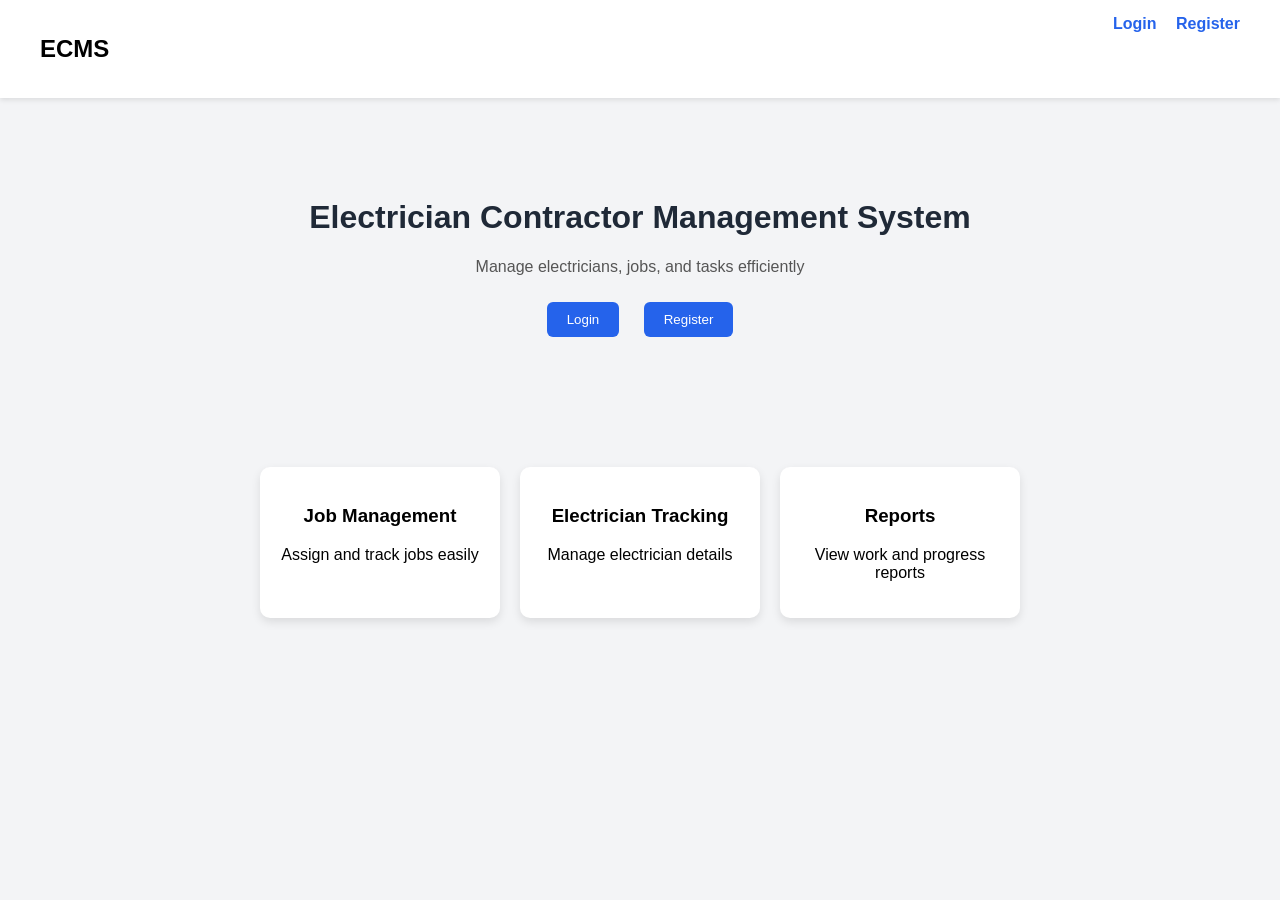
<file: Frontend/index.html>
<!DOCTYPE html>
<html>
<head>
  <title>Home</title>
  <link rel="stylesheet" href="style.css">
</head>

<body>

<div class="navbar">
  <h2>ECMS</h2>
  <div>
    <a href="login.html">Login</a>
    <a href="register.html">Register</a>
  </div>
</div>

<div class="hero">
  <h1>Electrician Contractor Management System</h1>
  <p>Manage electricians, jobs, and tasks efficiently</p>

  <a href="login.html"><button class="btn">Login</button></a>
  <a href="register.html"><button class="btn">Register</button></a>
</div>

<div class="features">
  <div class="card">
    <h3>Job Management</h3>
    <p>Assign and track jobs easily</p>
  </div>

  <div class="card">
    <h3>Electrician Tracking</h3>
    <p>Manage electrician details</p>
  </div>

  <div class="card">
    <h3>Reports</h3>
    <p>View work and progress reports</p>
  </div>
</div>

</body>
</html>
</file>
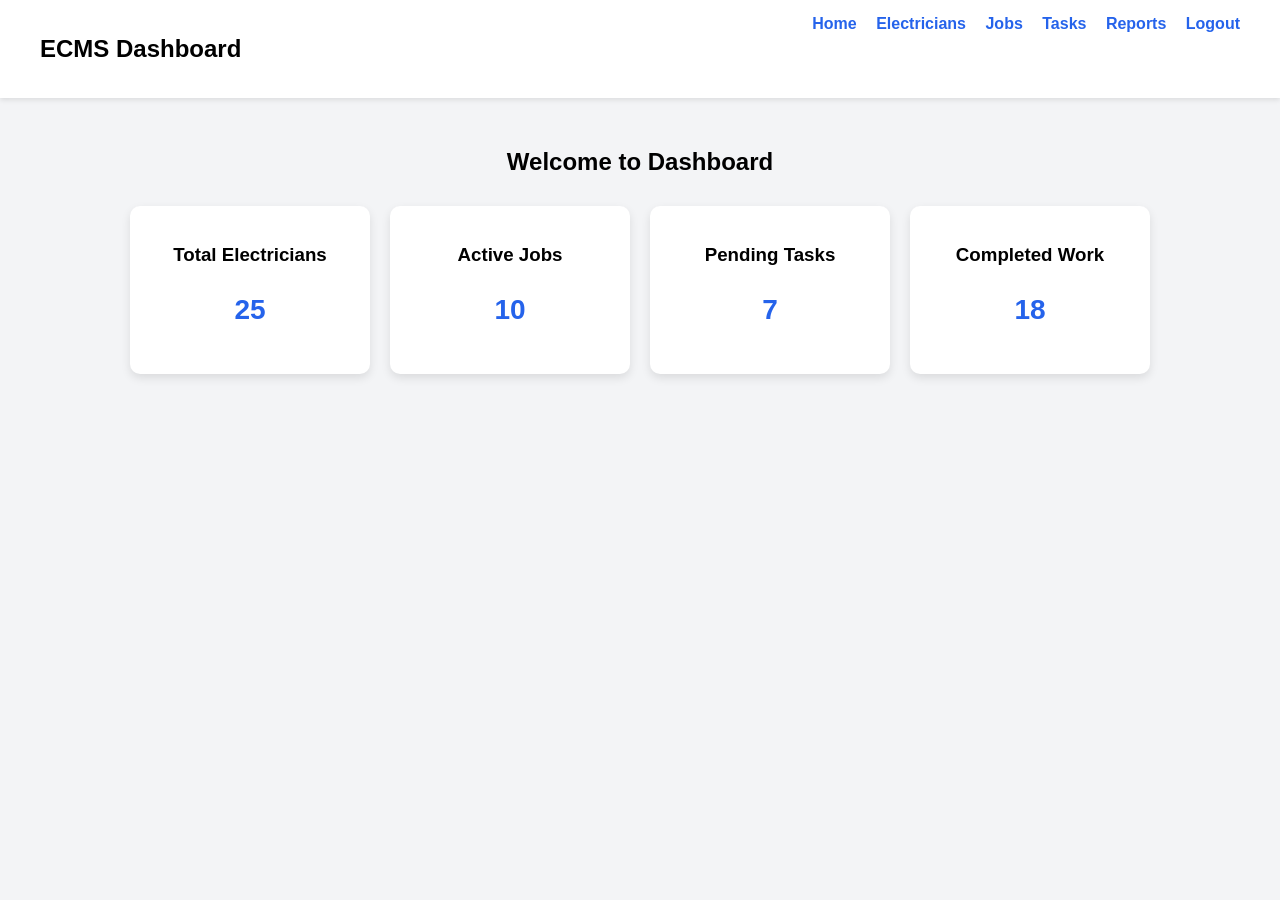
<file: Frontend/dashboard.html>
<!DOCTYPE html>
<html>
<head>
  <title>Dashboard</title>
  <link rel="stylesheet" href="style.css">
</head>

<body>

<!-- Navbar -->
<div class="navbar">
  <h2>ECMS Dashboard</h2>
  <div>
    <a href="dashboard.html">Home</a>
    <a href="electricians.html">Electricians</a>
    <a href="jobs.html">Jobs</a>
    <a href="tasks.html">Tasks</a>
    <a href="reports.html">Reports</a>
    <a href="index.html">Logout</a>
  </div>
</div>

<!-- Dashboard Section -->
<div class="dashboard-container">

  <h2>Welcome to Dashboard</h2>

  <div class="summary-cards">

    <div class="card">
      <h3>Total Electricians</h3>
      <p class="number">25</p>
    </div>

    <div class="card">
      <h3>Active Jobs</h3>
      <p class="number">10</p>
    </div>

    <div class="card">
      <h3>Pending Tasks</h3>
      <p class="number">7</p>
    </div>

    <div class="card">
      <h3>Completed Work</h3>
      <p class="number">18</p>
    </div>

  </div>

</div>

</body>
</html>
</file>
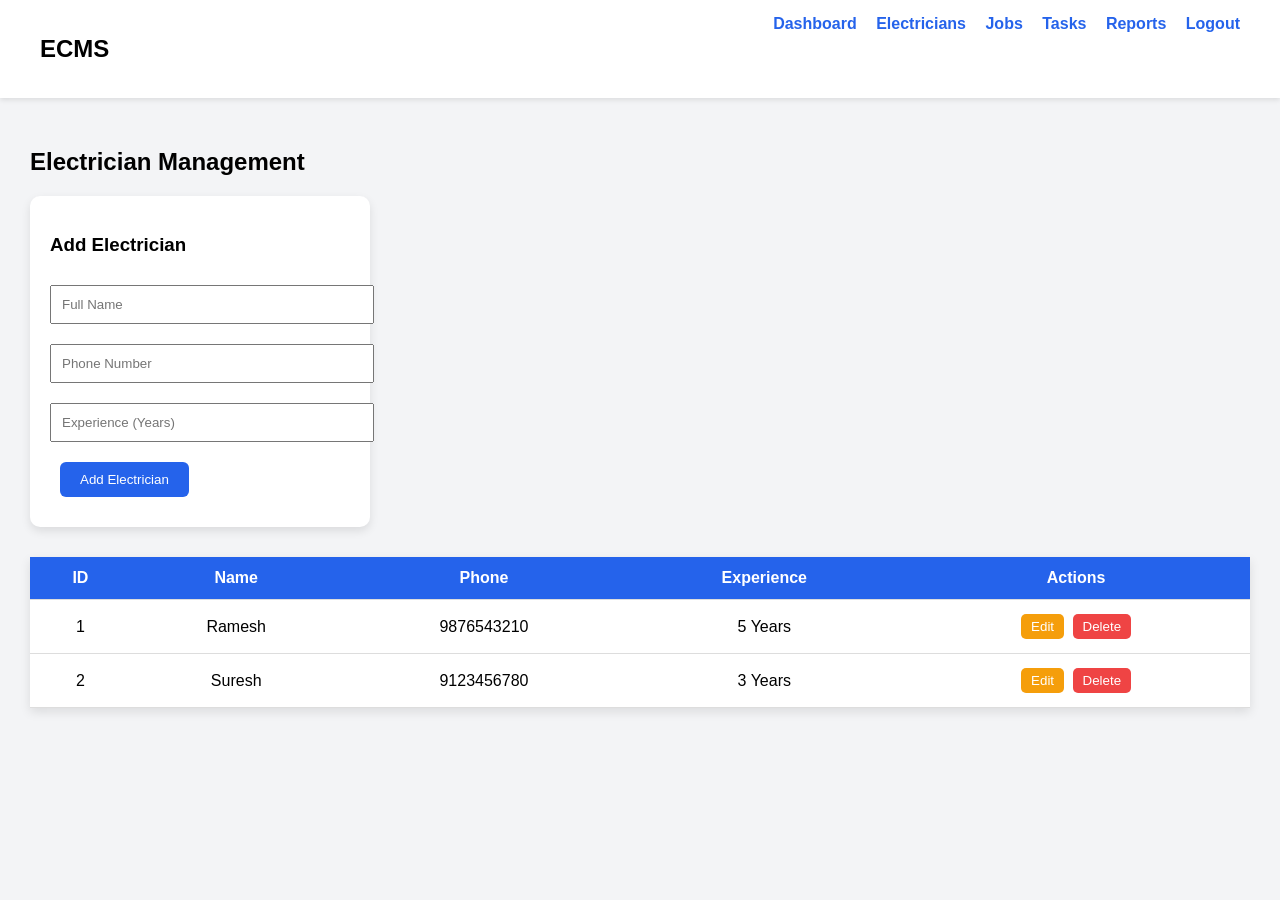
<file: Frontend/electricians.html>
<!DOCTYPE html>
<html>
<head>
  <title>Electrician Management</title>
  <link rel="stylesheet" href="style.css">
</head>

<body>

<!-- Navbar -->
<div class="navbar">
  <h2>ECMS</h2>
  <div>
    <a href="dashboard.html">Dashboard</a>
    <a href="electricians.html">Electricians</a>
    <a href="jobs.html">Jobs</a>
    <a href="tasks.html">Tasks</a>
    <a href="reports.html">Reports</a>
    <a href="index.html">Logout</a>
  </div>
</div>

<div class="container">

  <h2>Electrician Management</h2>

  <!-- Add Electrician Form -->
  <div class="form-box">
    <h3>Add Electrician</h3>

    <input type="text" placeholder="Full Name">
    <input type="text" placeholder="Phone Number">
    <input type="text" placeholder="Experience (Years)">

    <button class="btn">Add Electrician</button>
  </div>

  <!-- Electrician Table -->
  <table>
    <thead>
      <tr>
        <th>ID</th>
        <th>Name</th>
        <th>Phone</th>
        <th>Experience</th>
        <th>Actions</th>
      </tr>
    </thead>

    <tbody>
      <tr>
        <td>1</td>
        <td>Ramesh</td>
        <td>9876543210</td>
        <td>5 Years</td>
        <td>
          <button class="edit-btn">Edit</button>
          <button class="delete-btn">Delete</button>
        </td>
      </tr>

      <tr>
        <td>2</td>
        <td>Suresh</td>
        <td>9123456780</td>
        <td>3 Years</td>
        <td>
          <button class="edit-btn">Edit</button>
          <button class="delete-btn">Delete</button>
        </td>
      </tr>
    </tbody>
  </table>

</div>

</body>
</html>
</file>
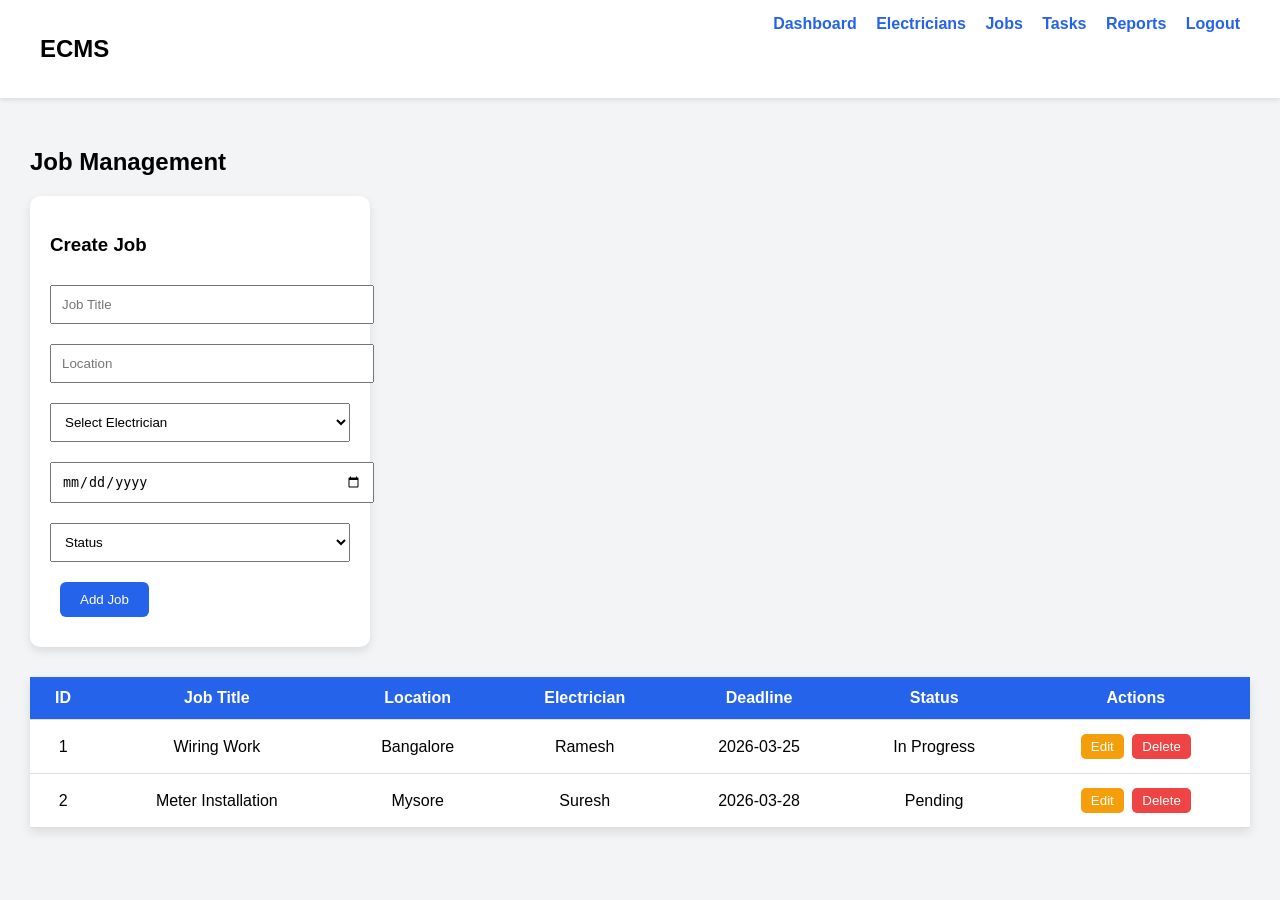
<file: Frontend/jobs.html>
<!DOCTYPE html>
<html>
<head>
  <title>Job Management</title>
  <link rel="stylesheet" href="style.css">
</head>

<body>

<!-- Navbar -->
<div class="navbar">
  <h2>ECMS</h2>
  <div>
    <a href="dashboard.html">Dashboard</a>
    <a href="electricians.html">Electricians</a>
    <a href="jobs.html">Jobs</a>
    <a href="tasks.html">Tasks</a>
    <a href="reports.html">Reports</a>
    <a href="index.html">Logout</a>
  </div>
</div>

<div class="container">

  <h2>Job Management</h2>

  <!-- Add Job Form -->
  <div class="form-box">
    <h3>Create Job</h3>

    <input type="text" placeholder="Job Title">
    <input type="text" placeholder="Location">

    <select>
      <option>Select Electrician</option>
      <option>Ramesh</option>
      <option>Suresh</option>
    </select>

    <input type="date">

    <select>
      <option>Status</option>
      <option>Pending</option>
      <option>In Progress</option>
      <option>Completed</option>
    </select>

    <button class="btn">Add Job</button>
  </div>

  <!-- Jobs Table -->
  <table>
    <thead>
      <tr>
        <th>ID</th>
        <th>Job Title</th>
        <th>Location</th>
        <th>Electrician</th>
        <th>Deadline</th>
        <th>Status</th>
        <th>Actions</th>
      </tr>
    </thead>

    <tbody>
      <tr>
        <td>1</td>
        <td>Wiring Work</td>
        <td>Bangalore</td>
        <td>Ramesh</td>
        <td>2026-03-25</td>
        <td>In Progress</td>
        <td>
          <button class="edit-btn">Edit</button>
          <button class="delete-btn">Delete</button>
        </td>
      </tr>

      <tr>
        <td>2</td>
        <td>Meter Installation</td>
        <td>Mysore</td>
        <td>Suresh</td>
        <td>2026-03-28</td>
        <td>Pending</td>
        <td>
          <button class="edit-btn">Edit</button>
          <button class="delete-btn">Delete</button>
        </td>
      </tr>
    </tbody>
  </table>

</div>

</body>
</html>
</file>
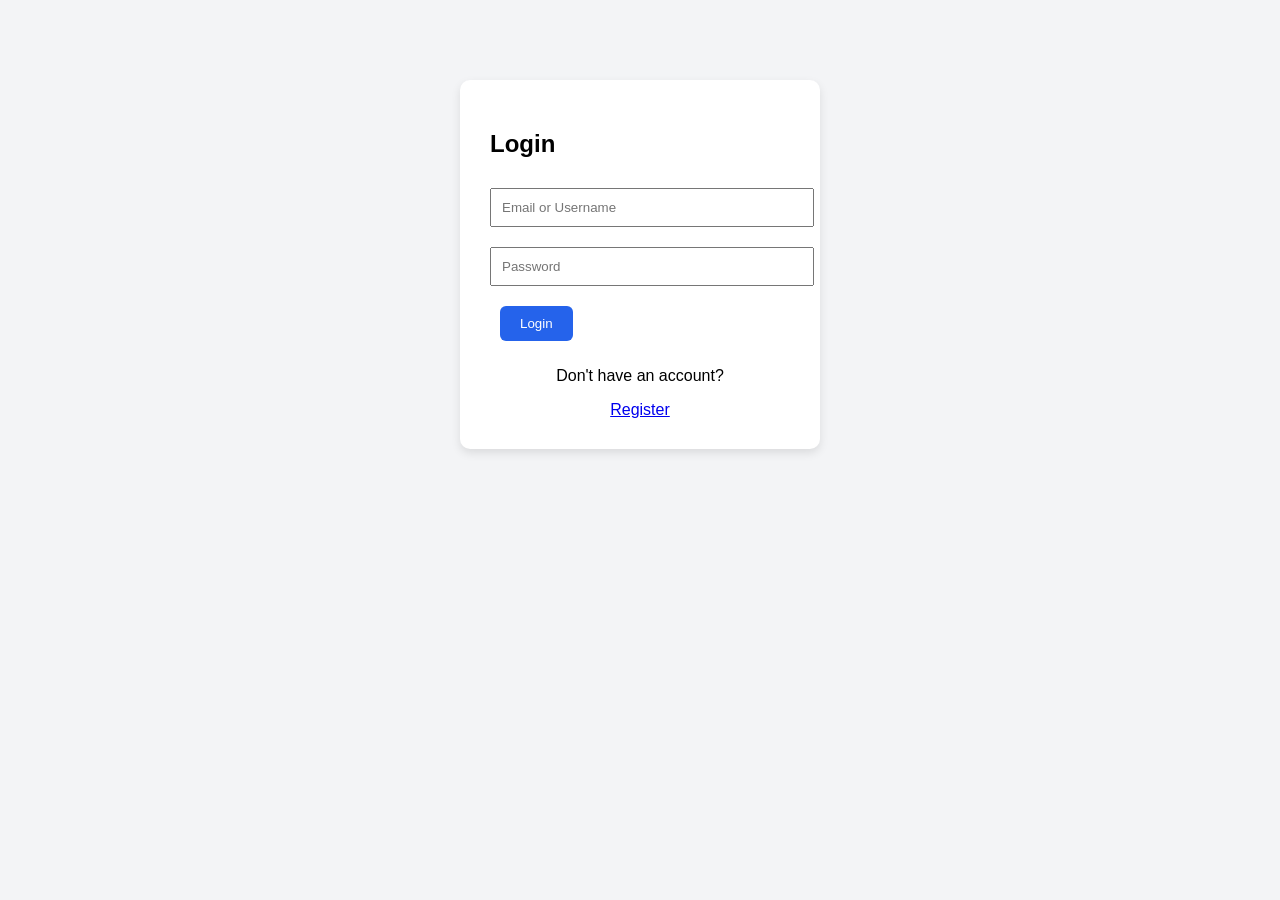
<file: Frontend/login.html>
<!DOCTYPE html>
<html>
<head>
  <title>Login</title>
  <link rel="stylesheet" href="style.css">
</head>

<body>

<div class="form-container">
  <h2>Login</h2>

  <input type="text" placeholder="Email or Username">
  <input type="password" placeholder="Password">

  <button class="btn">Login</button>

  <div class="link">
    <p>Don't have an account?</p>
    <a href="register.html">Register</a>
  </div>
</div>

</body>
</html>
</file>
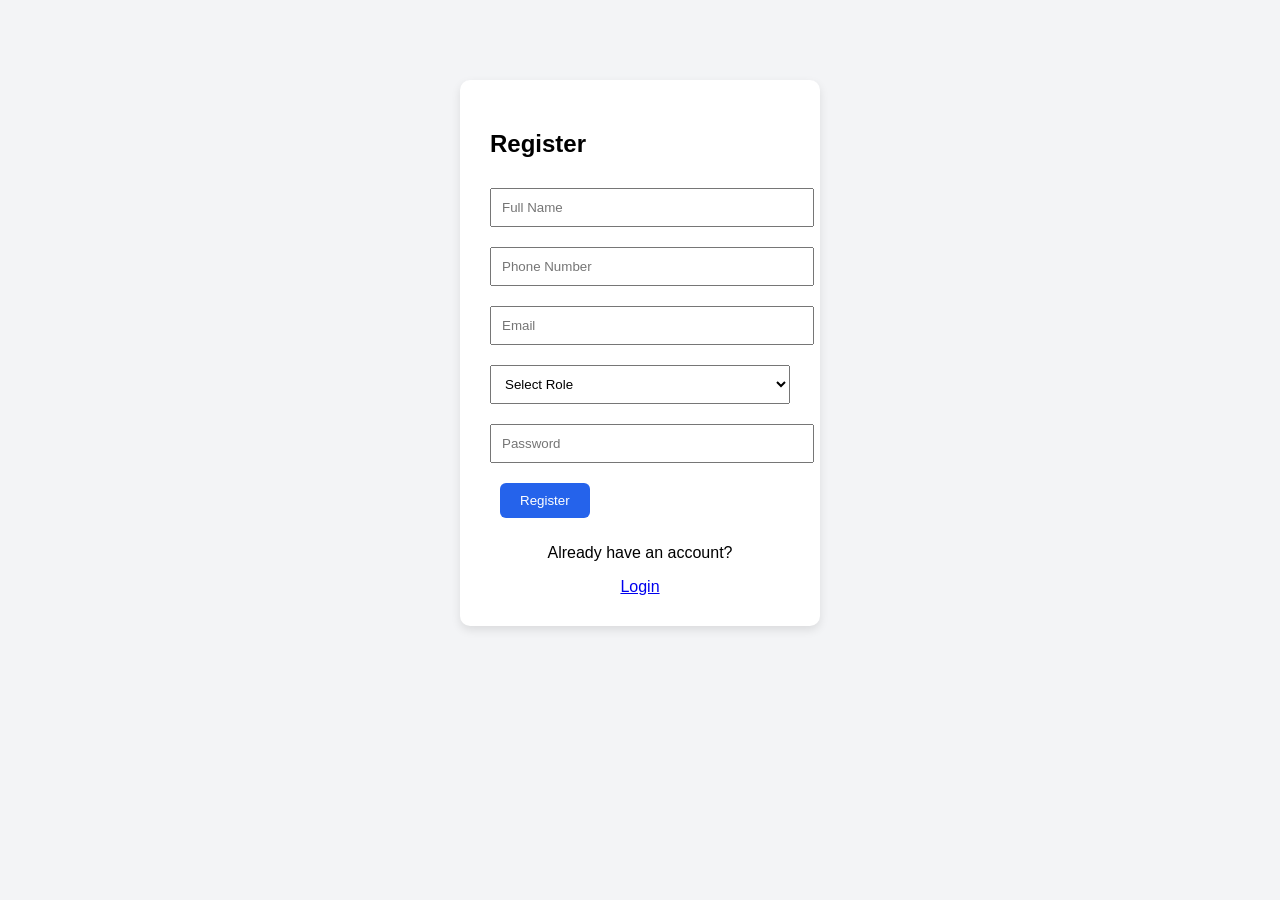
<file: Frontend/register.html>
<!DOCTYPE html>
<html>
<head>
  <title>Register</title>
  <link rel="stylesheet" href="style.css">
</head>

<body>

<div class="form-container">
  <h2>Register</h2>

  <input type="text" placeholder="Full Name">
  <input type="text" placeholder="Phone Number">
  <input type="email" placeholder="Email">

  <select>
    <option>Select Role</option>
    <option>Admin</option>
    <option>Electrician</option>
  </select>

  <input type="password" placeholder="Password">

  <button class="btn">Register</button>

  <div class="link">
    <p>Already have an account?</p>
    <a href="login.html">Login</a>
  </div>
</div>

</body>
</html>
</file>
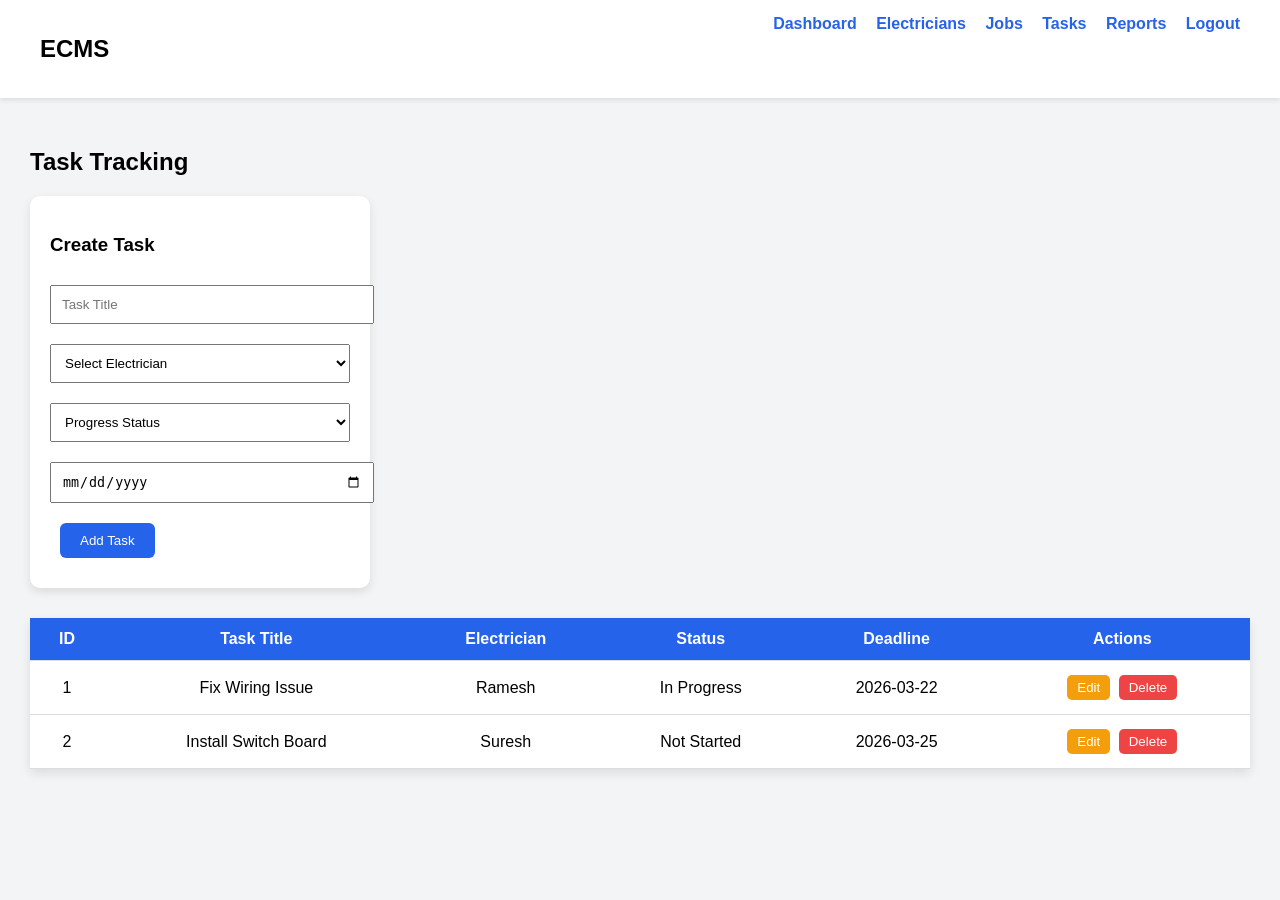
<file: Frontend/tasks.html>
<!DOCTYPE html>
<html>
<head>
  <title>Task Tracking</title>
  <link rel="stylesheet" href="style.css">

  <!-- Font -->
<link rel="stylesheet" href="style.css">
</head>

<body>

<!-- Navbar -->
<div class="navbar">
  <h2>ECMS</h2>
  <div>
    <a href="dashboard.html">Dashboard</a>
    <a href="electricians.html">Electricians</a>
    <a href="jobs.html">Jobs</a>
    <a href="tasks.html">Tasks</a>
    <a href="reports.html">Reports</a>
    <a href="index.html">Logout</a>
  </div>
</div>

<div class="container">

  <h2>Task Tracking</h2>

  <!-- Add Task Form -->
  <div class="form-box">
    <h3>Create Task</h3>

    <input type="text" placeholder="Task Title">
    
    <select>
      <option>Select Electrician</option>
      <option>Ramesh</option>
      <option>Suresh</option>
    </select>

    <select>
      <option>Progress Status</option>
      <option>Not Started</option>
      <option>In Progress</option>
      <option>Completed</option>
    </select>

    <input type="date">

    <button class="btn">Add Task</button>
  </div>

  <!-- Task Table -->
  <table>
    <thead>
      <tr>
        <th>ID</th>
        <th>Task Title</th>
        <th>Electrician</th>
        <th>Status</th>
        <th>Deadline</th>
        <th>Actions</th>
      </tr>
    </thead>

    <tbody>
      <tr>
        <td>1</td>
        <td>Fix Wiring Issue</td>
        <td>Ramesh</td>
        <td>In Progress</td>
        <td>2026-03-22</td>
        <td>
          <button class="edit-btn">Edit</button>
          <button class="delete-btn">Delete</button>
        </td>
      </tr>

      <tr>
        <td>2</td>
        <td>Install Switch Board</td>
        <td>Suresh</td>
        <td>Not Started</td>
        <td>2026-03-25</td>
        <td>
          <button class="edit-btn">Edit</button>
          <button class="delete-btn">Delete</button>
        </td>
      </tr>
    </tbody>
  </table>

</div>

</body>
</html>
</file>
<file: Frontend/style.css>
body {
  margin: 0;
  font-family: Arial, sans-serif;
  background: #f3f4f6;
}

/* Navbar */
.navbar {
  display: flex;
  justify-content: space-between;
  padding: 15px 40px;
  background: #ffffff;
  box-shadow: 0 2px 5px rgba(0,0,0,0.1);
}

.navbar a {
  text-decoration: none;
  margin-left: 15px;
  color: #2563eb;
  font-weight: bold;
}

/* Hero Section */
.hero {
  text-align: center;
  padding: 80px 20px;
}

.hero h1 {
  color: #1f2937;
}

.hero p {
  color: #555;
}

/* Buttons */
.btn {
  background: #2563eb;
  color: white;
  padding: 10px 20px;
  border: none;
  margin: 10px;
  border-radius: 6px;
  cursor: pointer;
}

.btn:hover {
  background: #3b82f6;
}

/* Features */
.features {
  display: flex;
  justify-content: center;
  gap: 20px;
  padding: 40px;
}

.card {
  background: white;
  padding: 20px;
  width: 200px;
  border-radius: 10px;
  text-align: center;
  box-shadow: 0 4px 10px rgba(0,0,0,0.1);
}

/* Form */
.form-container {
  width: 300px;
  margin: 80px auto;
  background: white;
  padding: 30px;
  border-radius: 10px;
  box-shadow: 0 4px 10px rgba(0,0,0,0.1);
}

input, select {
  width: 100%;
  padding: 10px;
  margin: 10px 0;
}

.link {
  text-align: center;
  margin-top: 10px;
}

/* Dashboard Container */
.dashboard-container {
  padding: 30px;
  text-align: center;
}

/* Summary Cards */
.summary-cards {
  display: flex;
  justify-content: center;
  gap: 20px;
  margin-top: 30px;
  flex-wrap: wrap;
}

/* Card Numbers */
.number {
  font-size: 28px;
  font-weight: bold;
  color: #2563eb;
}

/* Container */
.container {
  padding: 30px;
}

/* Form Box */
.form-box {
  background: white;
  padding: 20px;
  width: 300px;
  border-radius: 10px;
  box-shadow: 0 4px 10px rgba(0,0,0,0.1);
  margin-bottom: 30px;
}

/* Table */
table {
  width: 100%;
  background: white;
  border-collapse: collapse;
  box-shadow: 0 4px 10px rgba(0,0,0,0.1);
}

th, td {
  padding: 12px;
  border-bottom: 1px solid #ddd;
  text-align: center;
}

th {
  background: #2563eb;
  color: white;
}

/* Buttons */
.edit-btn {
  background: #f59e0b;
  color: white;
  border: none;
  padding: 5px 10px;
  margin: 2px;
  border-radius: 5px;
  cursor: pointer;
}

.delete-btn {
  background: #ef4444;
  color: white;
  border: none;
  padding: 5px 10px;
  margin: 2px;
  border-radius: 5px;
  cursor: pointer;
}
</file>
